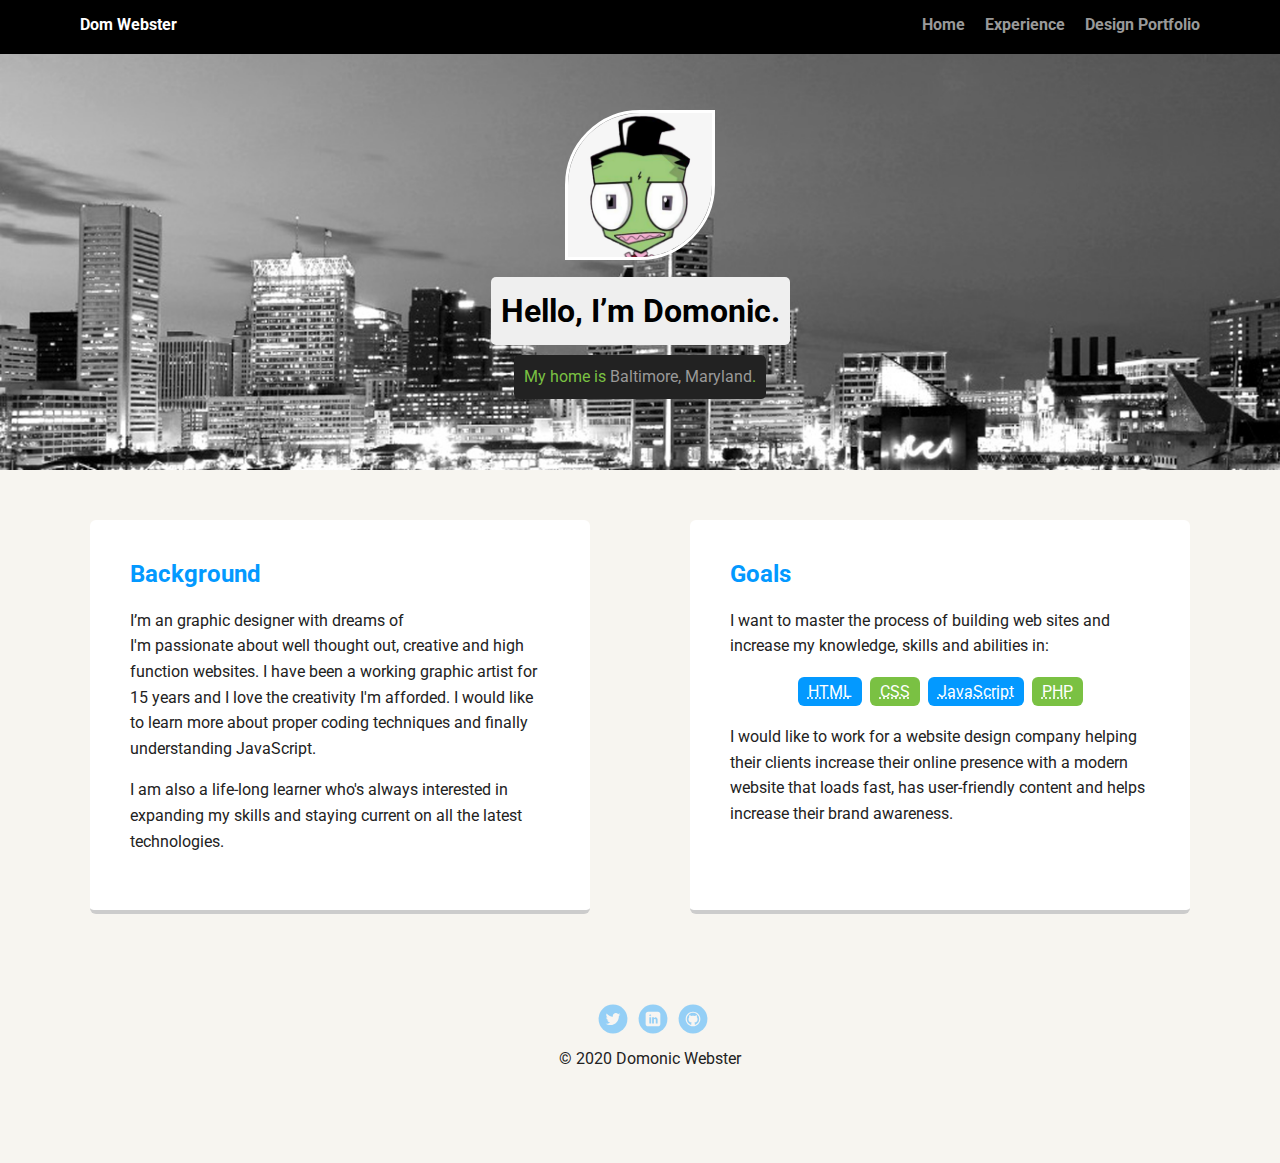
<file: index.html>
<!doctype html>
<html lang="en">
<head>
  <meta charset="utf-8">
  <title>Domonic Webster's Profile</title>
  <meta name="viewport" content="width=device-width, initial-scale=1.0">
  <link rel="stylesheet" href="styles.css">
  <link href="https://fonts.googleapis.com/css?family=Muli%7CRoboto:400,300,500,700,900" rel="stylesheet"></head>
  <body>

    <nav class="main-nav">
        <ul class="nav">
          <li class="name">Dom Webster</li>
          <li><a href="index.html">Home</a></li>
          <li><a href="experiance.html">Experience</a></li>
          <li><a href="design-portfolio.html">Design Portfolio</a></li>
        </ul>
    </nav>

    <header>
      <img src="images/me.png" alt="Picture of Invader Zim" class="profile-image">
      <h1 class="tag name">Hello, I’m Domonic.</h1>
      <p class="tag location">My home is <a href="https://en.wikipedia.org/wiki/Baltimore" title="Learn about Baltimore, Maryland" target="new">Baltimore, Maryland</a>.</p>
    </header>

    <main class="flex"> 
      <section class="card">
        <h2>Background</h2>
        <p> I’m an graphic designer with dreams of <span></span> 
          <br>I'm passionate about well thought out, creative and high function websites. I have been a working graphic artist for 15 years and I love the creativity I'm afforded. I would like to learn more about proper coding techniques and finally understanding JavaScript.</p>
        <p>I am also a life-long learner who's always interested in expanding my skills and staying current on all the latest technologies. </p>
      </section> 

      <section class="card">
        <h2>Goals</h2>
        <p>I want to master the process of building web sites and increase my knowledge, skills and abilities in:</p>
        <ul class="skills">
          <li><abbr title="HTML stands for Hyper Text Markup Language">HTML</abbr></li>
          <li><abbr title="CSS stands for Cascading Style Sheets">CSS</abbr></li>
          <li><abbr title="JavaScript stands for giving me nightmares">JavaScript</abbr></li>
          <li><abbr title="PHP is an acronym for PHP: Hypertext Preprocessor">PHP</abbr></li>
        </ul>
        <p>I would like to work for a website design company helping their clients increase their online presence with a modern website that loads fast, has user-friendly content and helps increase their brand awareness.</p>
      </section> 

    </main>
    <footer>
      <ul>
        <li><a href="https://twitter.com/SprayDOM" target="new" class="social twitter">Twitter</a></li>
        <li><a href="https://www.linkedin.com/in/dom-webster-363bb760/" target="new" class="social linkedin">LinkedIn</a></li>
        <li><a href="https://github.com/DomoWebster" target="new" class="social github">Github</a></li>
      </ul>
      <p class="copyright">&copy; 2020 Domonic Webster</p>
    </footer>





  </body>
  </html>
</file>
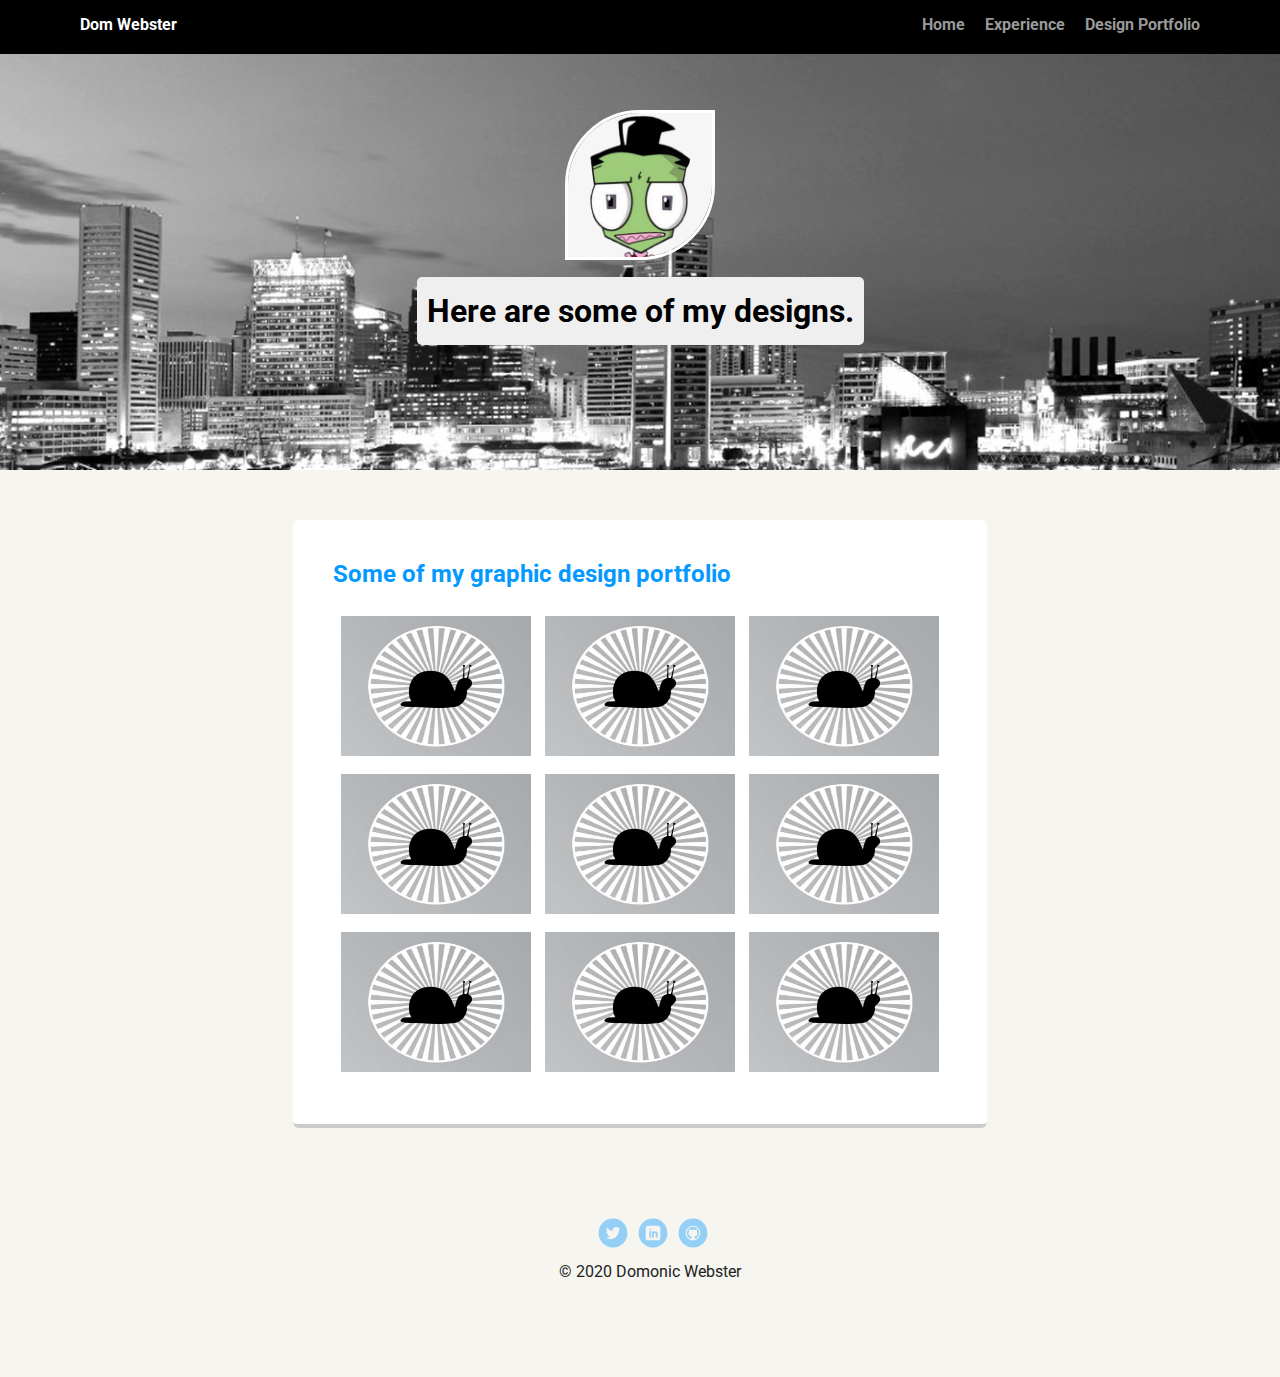
<file: design-portfolio.html>
<!doctype html>
<html lang="en">
<head>
  <meta charset="utf-8">
  <title>Domonic Webster's Profile</title>
  <meta name="viewport" content="width=device-width, initial-scale=1.0">
  <link rel="stylesheet" href="styles.css">
  <link href="https://fonts.googleapis.com/css?family=Muli%7CRoboto:400,300,500,700,900" rel="stylesheet"></head>
  <body>

    <nav class="main-nav">
        <ul class="nav">
          <li class="name">Dom Webster</li>
          <li><a href="index.html">Home</a></li>
          <li><a href="experiance.html">Experience</a></li>
          <li><a href="design-portfolio.html">Design Portfolio</a></li>
        </ul>
    </nav>

    <header>
      <img src="images/me.png" alt="Picture of Invader Zim" class="profile-image">
      <h1 class="tag name">Here are some of my designs.</h1>
      
    </header>

    <main class="flex">
      <section class="exp-card">
        <h2>Some of my graphic design portfolio</h2>
        <table style="width:80%;">
            <tbody>
              <tr> 
                <td><img class="port-img" src="images/artwork.jpg" alt="placeholder-artwork"></td>
                <td><img class="port-img" src="images/artwork.jpg" alt="placeholder-artwork"></td>
                <td><img class="port-img" src="images/artwork.jpg" alt="placeholder-artwork"></td>
              </tr>
              <tr>
                <td><img class="port-img" src="images/artwork.jpg" alt="placeholder-artwork"></td>
                <td><img class="port-img" src="images/artwork.jpg" alt="placeholder-artwork"></td>
                <td><img class="port-img" src="images/artwork.jpg" alt="placeholder-artwork"></td>
              </tr>
              <tr>
                <td><img class="port-img" src="images/artwork.jpg" alt="placeholder-artwork"></td>
                <td><img class="port-img" src="images/artwork.jpg" alt="placeholder-artwork"></td>
                <td><img class="port-img" src="images/artwork.jpg" alt="placeholder-artwork"></td>
              </tr>
            </tbody>
          </table>
          
      </section> 

    </main>
    <footer>
      <ul>
        <li><a href="https://twitter.com/SprayDOM" target="new" class="social twitter">Twitter</a></li>
        <li><a href="https://www.linkedin.com/in/dom-webster-363bb760/" target="new" class="social linkedin">LinkedIn</a></li>
        <li><a href="https://github.com/DomoWebster" target="new" class="social github">Github</a></li>
      </ul>
      <p class="copyright">&copy; 2020 Domonic Webster</p>
    </footer>





  </body>
  </html>
</file>
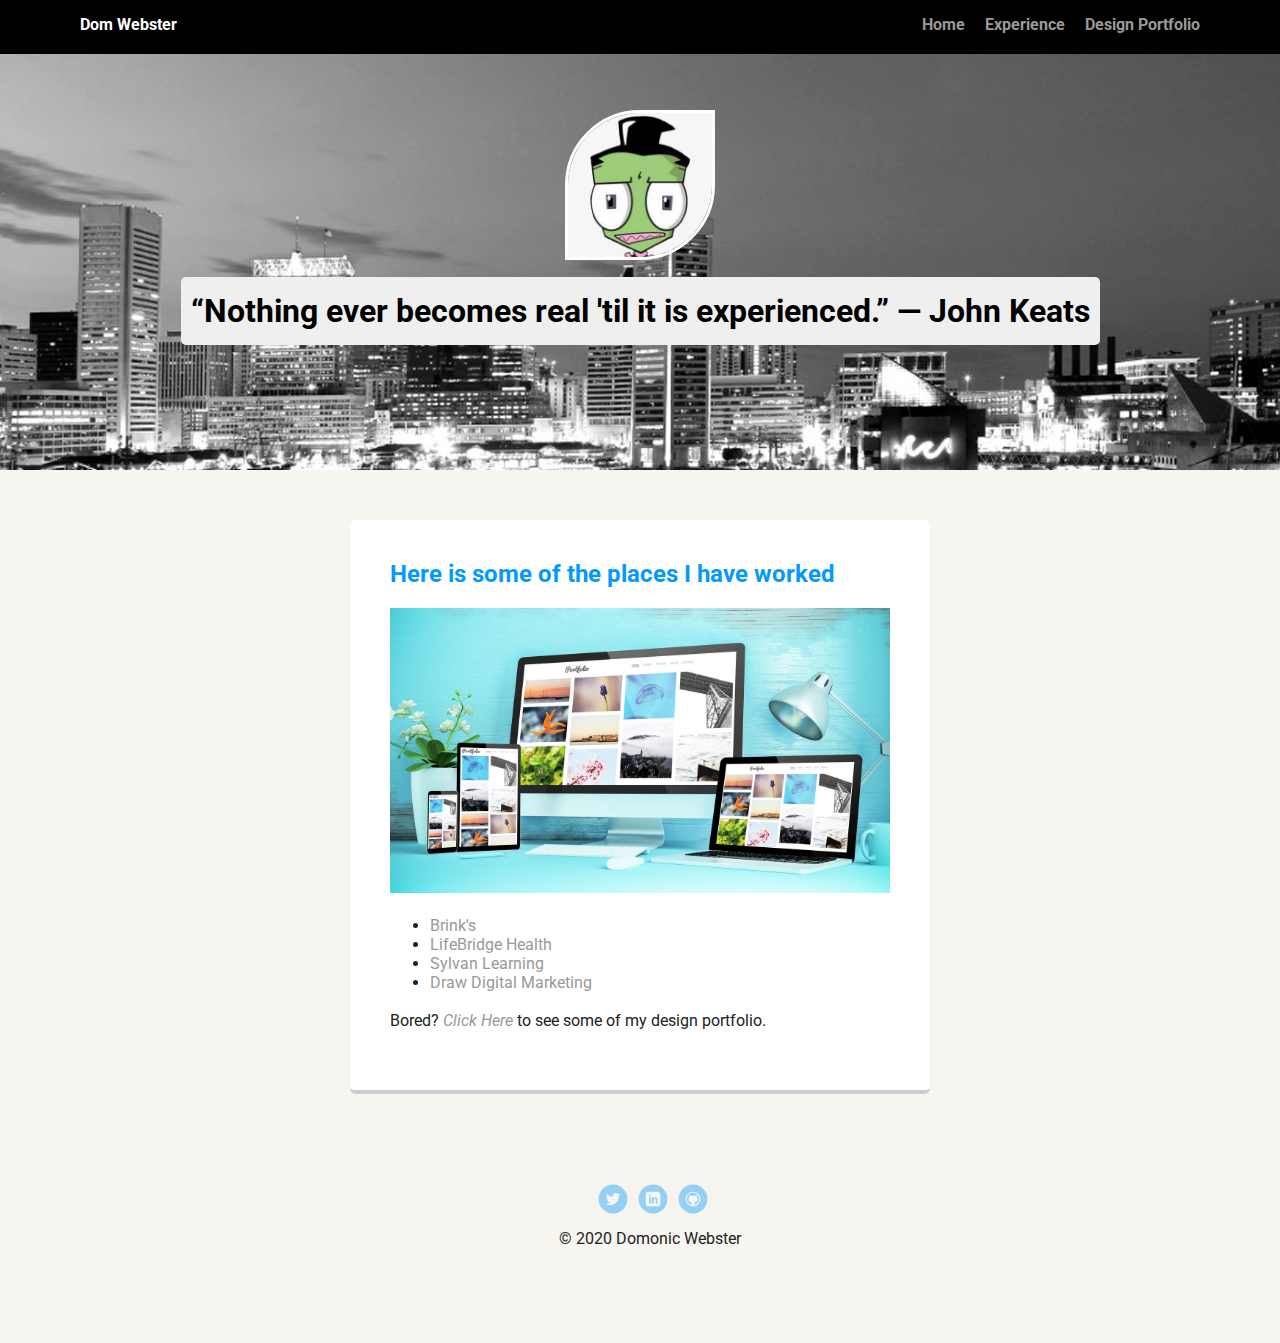
<file: experiance.html>
<!doctype html>
<html lang="en">
<head> 
  <meta charset="utf-8">
  <title>Domonic Webster's Profile</title>
  <meta name="viewport" content="width=device-width, initial-scale=1.0">
  <link rel="stylesheet" href="styles.css">
  <link href="https://fonts.googleapis.com/css?family=Muli%7CRoboto:400,300,500,700,900" rel="stylesheet"></head>
  <body>

    <nav class="main-nav">
        <ul class="nav">
          <li class="name">Dom Webster</li>
          <li><a href="index.html">Home</a></li>
          <li><a href="experiance.html">Experience</a></li>
          <li><a href="design-portfolio.html">Design Portfolio</a></li>
        </ul>
    </nav>

    <header>
      <img src="images/me.png" alt="Image of Invader Zim" class="profile-image">
      <h1 class="tag name">“Nothing ever becomes real 'til it is experienced.”
        ― John Keats</h1>
     
    </header>

    <main class="flex">
      <section class="exp-card">
        <h2>Here is some of the places I have worked</h2>   
        
        <p><img src="images/iStock-1201169785.jpg" width="500" height="285" alt="a genaric image of a computer"/></p>
        <ul>
            <li><a href="https://us.brinks.com/" target="_blank">Brink's</a></li>
            <li><a href="http://www.lifebridgehealth.org" target="_blank">LifeBridge Health</a></li>
            <li><a href="https://www.sylvanlearning.com/" target="_blank">Sylvan Learning</a></li>
            <li><a href="https://drawdigitalmarketing.com/" target="_blank">Draw Digital Marketing</a></li>
        </ul>
        
        <p>Bored? <a href="http://domonicwebster.com/portfolio-2/" target="_blank"><em>Click Here</em></a> to see some of my design portfolio.</p>
        
      </section> 
    
    </main>
    <footer>
      <ul>
        <li><a href="https://twitter.com/SprayDOM" target="_blank" class="social twitter">Twitter</a></li>
        <li><a href="https://www.linkedin.com/in/dom-webster-363bb760/" target="_blank" class="social linkedin">LinkedIn</a></li>
        <li><a href="https://github.com/DomoWebster" target="_blank" class="social github">Github</a></li>
      </ul>
      <p class="copyright">&copy; 2020 Domonic Webster</p>
    </footer>





  </body>
  </html>
</file>
<file: styles.css>
/* Global Layout Set-up */
* { 
  box-sizing: border-box;
}
  
body {
  margin: 0;
  padding: 0;
  text-align: center;
  font-family: 'Roboto', sans-serif;
  color: #222;
  background: #f7f5f0;
}

h2{

  color:#0399ff;
}
/* Link Styles */

a {
  text-decoration: none;
  color: #999;
}
a:hover {
  color: #7ac143;
}

/* Section Styles */

.main-nav {
  width: 100%;
  background: black;
  min-height: 30px;
  padding: 10px;
  position: fixed;
  text-align: center;
}
.nav {
  display: flex;
  justify-content: space-around;
  font-weight: 700;
  list-style-type: none;
  margin: 0 auto;
  padding: 0;
  
}

.nav .name {
    display: block;
    margin-right: auto;
    color: white;
}
.nav li {
  padding: 5px 10px 10px 10px;
}
.nav a {
  transition: all .5s;
}
.nav a:hover {
  color:#7ac143;
}

header {
  text-align: center;
  background: url('images/baltimore.jpg') no-repeat top center ;
  background-size: cover;
  overflow: hidden;
  padding-top: 60px;
}
header {
  line-height: 1.5;
}
header .profile-image {
  margin-top: 50px;
  width: 150px;
  height: 150px;
  border-radius: 50% 0;
  border: 3px solid white;
  transition: all .5s;
}
header .profile-image:hover {
  transform: scale(1.14) rotate(360deg);
}
.tag {
  background-color: #efefef;
  color: black;
  padding: 10px;
  border-radius: 5px;
  display: table;
  margin: 10px auto;
} 
.location {
  background-color: #222;
  color:#7ac143;
}
.card {
  margin: 30px;
  padding: 20px 40px 40px;
  max-width: 500px;
  text-align: left;
  background: #fff;
  border-bottom: 4px solid #ccc;
  border-radius: 6px;
  transition: all .5s;
}

.exp-card {
  margin: 30px;
  padding: 20px 40px 40px;
  max-width: 80%;
  text-align: left;
  background: #fff;
  border-bottom: 4px solid #ccc;
  border-radius: 6px;
  transition: all .5s;
}

.card:hover {
  border-color: #7ac143;
}

ul.skills {
  padding: 0;
  text-align: center;
}

.skills li {
  border-radius: 6px;
  display: inline-block;
  background: #7ac143;
  color: white;
  padding: 5px 10px;
  margin: 2px;
}

.skills li:nth-child(odd) {
  background: #0399ff;
}

footer {
  width: 100%;
  min-height: 30px;
  padding: 20px 0 40px 20px;
}

footer .copyright {
  top: -8px;
  font-size: .75em;
}

footer ul {
  list-style-type: none;
  margin: 0;
  padding: 0;
}

footer ul li {
  display: inline-block;
}

a.social {
  display: inline-block;
  text-indent: -9999px;
  margin-left: 5px;
  width: 30px;
  height: 30px;
  background-size: 30px 30px;
  opacity: .4;
  transition: all .5s;
}

footer .copyright {
  top: -8px;
  font-size: .75em;
}

a.twitter {
  background-image: url(images/twitter.svg);
}
a.linkedin {
  background-image: url(images/linkedin.svg);
}

a.github {
  background-image: url(images/github.svg);
}


a.social:hover {
  opacity: 1;
}
.clearfix {
  clear: both;
}

/* Styles for larger screens */
@media screen and (min-width: 720px) {
  
  .flex {
      display: -ms-flexbox;      /* TWEENER - IE 10 */
      display: flex; 
      max-width: 1200px;
      -ms-flex-pack: distribute;
      justify-content: space-around;
      margin: 0 auto;
  }

  header {
    min-height: 470px;
  }

  .nav {
    max-width: 1200px;
    padding: 0 30px;
  }


  main {
    padding-top: 20px;
  }

  main p {
    line-height: 1.6em;
  }

  footer {
    font-size: 1.3em;
    max-width: 1200px;
    margin: 40px auto;
  }

}

p span::before{
  content: "" ;
  font-style: oblique;
  color: #7ac143;
  animation: profile 7s infinite;
}
@keyframes profile {
  0% { content: "coding like a champ!"}
  50% { content: "mastering javascript!"}
  100% { content: "drinking hot coffee!"}
}

.port-img{
  height: 150px;
  width: 200px;
  padding: 5px;
}
</file>
